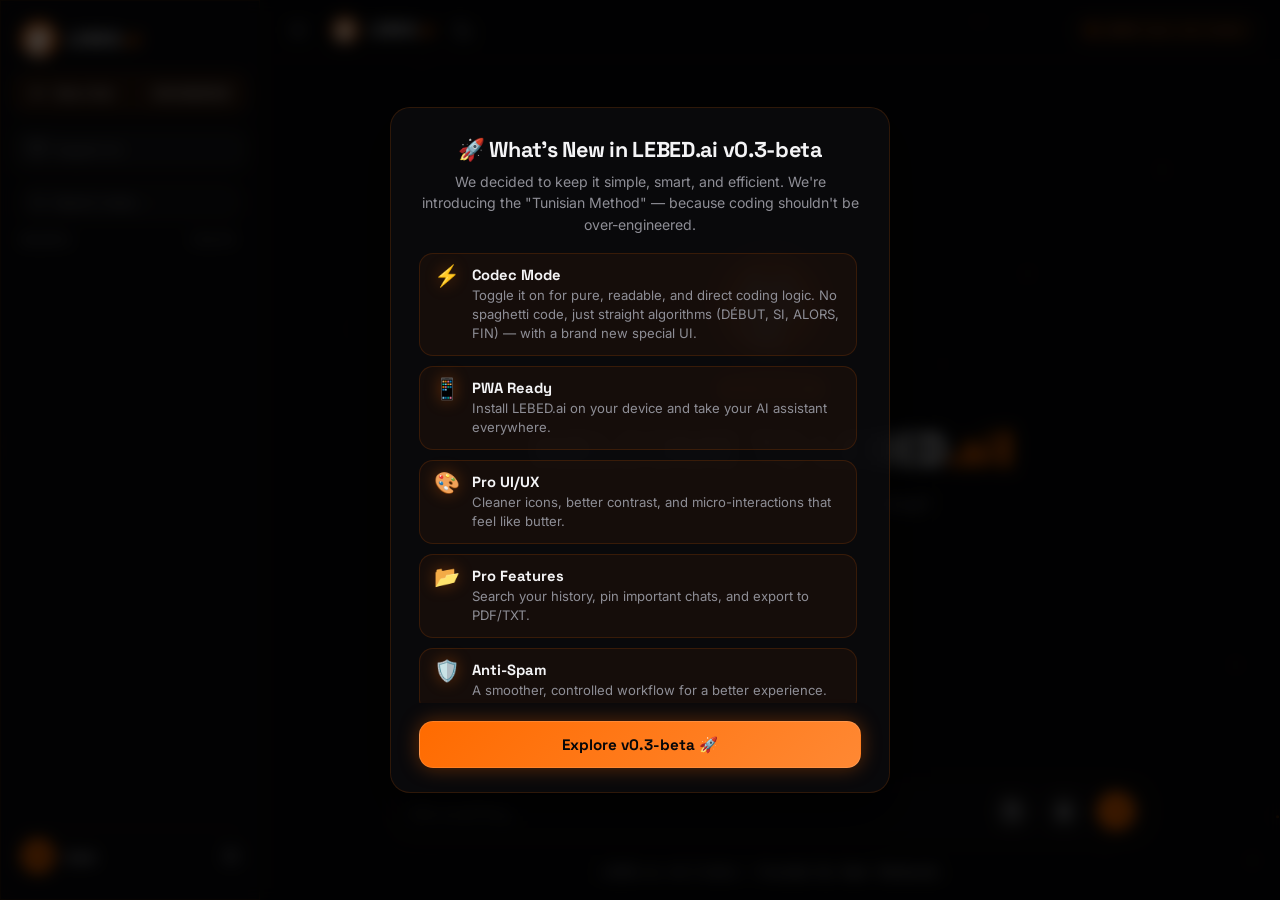
<file: index.html>
<!DOCTYPE html>
<html lang="en">
<head>
<meta charset="UTF-8">
<meta name="viewport" content="width=device-width, initial-scale=1.0, maximum-scale=1.0, user-scalable=no">
<meta http-equiv="Content-Security-Policy" content="upgrade-insecure-requests">

<!-- 1. SEO Primary Meta Tags (L-Google) -->
<title>LEBED.ai v0.3-beta — Founded By Omar Mahmoudi</title>
<meta name="title" content="LEBED.ai v0.3-beta — Founded By Omar Mahmoudi">
<meta name="description" content="LEBED.ai is a next-gen AI assistant powered by LEBED Core, founded by Omar Mahmoudi. Chat, generate code, and solve complex problems seamlessly.">
<meta name="keywords" content="LEBED, LEBED.ai, Omar Mahmoudi, AI Tunisia, AI Chatbot, LEBED Core, Artificial Intelligence">
<meta name="author" content="Omar Mahmoudi">
<meta name="robots" content="index, follow">
<link rel="canonical" href="https://lebedai.online/">

<!-- 2. Open Graph / Facebook / WhatsApp -->
<meta property="og:type" content="website">
<meta property="og:url" content="https://lebedai.online/">
<meta property="og:title" content="LEBED.ai v0.3-beta — Founded By Omar Mahmoudi">
<meta property="og:description" content="Next-gen AI interface powered by LEBED Core. Founded by Omar Mahmoudi.">
<meta property="og:image" content="https://lebedai.online/logo%20pref.png">

<!-- 3. Twitter Preview -->
<meta property="twitter:card" content="summary_large_image">
<meta property="twitter:url" content="https://lebedai.online/">
<meta property="twitter:title" content="LEBED.ai v0.3-beta — Founded By Omar Mahmoudi">
<meta property="twitter:description" content="Next-gen AI interface powered by LEBED Core. Founded by Omar Mahmoudi.">
<meta property="twitter:image" content="https://lebedai.online/logo%20pref.png">

<!-- Fonts & Stylesheets -->
<link rel="preconnect" href="https://fonts.googleapis.com">
<link href="https://fonts.googleapis.com/css2?family=Cinzel:wght@700&family=Inter:wght@400;500;600&family=JetBrains+Mono:wght@400;500;700&family=Orbitron:wght@700&family=Press+Start+2P&family=Space+Grotesk:wght@500;600;700&display=swap" rel="stylesheet">
<link rel="stylesheet" href="styles.css">
<link rel="icon" type="image/png" href="logo%20pref.png">

<!-- ===== PWA ===== -->
<link rel="manifest" href="manifest.json">
<meta name="theme-color" content="#FF6B00">
<link rel="apple-touch-icon" href="logo%20pref.png">
<meta name="apple-mobile-web-app-capable" content="yes">
<meta name="apple-mobile-web-app-status-bar-style" content="black-translucent">
<meta name="apple-mobile-web-app-title" content="LEBED.ai">
</head>
<body>

<canvas id="canvas-bg"></canvas>

<div class="drop-zone-overlay" id="dropZoneOverlay">
  <div class="drop-zone-message">
    <svg width="40" height="40" fill="none" stroke="currentColor" stroke-width="2" viewBox="0 0 24 24"><path d="M21 15v4a2 2 0 01-2 2H5a2 2 0 01-2-2v-4"/><polyline points="17 8 12 3 7 8"/><line x1="12" y1="3" x2="12" y2="15"/></svg>
    <span>Drop files to attach</span>
  </div>
</div>

<div class="app-layout">
  
  <aside class="sidebar">
    <div class="sidebar-header">
      <div class="brand">
        <div class="logo-core">
          <img src="logo%20pref.png" alt="LEBED.ai" class="pixel-logo dynamic-logo" data-logo-default="logo%20pref.png" data-logo-codec="logo-blue.png">
        </div>
        <div class="brand-title">LEBED<span>.ai</span></div>
      </div>
    </div>

    <button class="new-chat-btn" id="newChatBtn">
      <div style="display: flex; align-items: center; gap: 8px;">
        <svg width="18" height="18" fill="none" stroke="currentColor" stroke-width="2.5" viewBox="0 0 24 24"><path d="M12 5v14M5 12h14"></path></svg>
        <span>New chat</span>
        <span class="cooldown-timer" id="newChatTimer"></span>
      </div>
      <span class="shortcut-tag">Ctrl+Shift+O</span>
    </button>

    <button class="support-btn" id="supportBtn">
      <div style="display: flex; align-items: center; gap: 8px;">
        <svg width="18" height="18" fill="none" stroke="currentColor" stroke-width="2.5" viewBox="0 0 24 24"><path d="M20.84 4.61a5.5 5.5 0 00-7.78 0L12 5.67l-1.06-1.06a5.5 5.5 0 00-7.78 7.78l1.06 1.06L12 21.23l7.78-7.78 1.06-1.06a5.5 5.5 0 000-7.78z"></path></svg>
        <span>Support Us</span>
      </div>
    </button>

    <div class="chat-search-wrapper">
      <svg width="15" height="15" fill="none" stroke="currentColor" stroke-width="2" viewBox="0 0 24 24" class="chat-search-icon"><circle cx="11" cy="11" r="8"/><line x1="21" y1="21" x2="16.65" y2="16.65"/></svg>
      <input type="text" id="chatSearchInput" class="chat-search-input" placeholder="Search chats..." autocomplete="off">
    </div>

    <div class="recents-header">
      <span class="recents-title">Recents</span>
      <button class="clear-all-btn" id="clearAllBtn" title="Clear all history">Clear All</button>
    </div>

    <div class="history-list" id="historyList"></div>

    <div class="user-profile" id="userProfileCard">
      <div class="user-info">
        <div class="user-avatar" id="sidebarAvatar">U</div>
        <div class="user-name" id="sidebarUserName">User Profile</div>
      </div>
      <svg width="16" height="16" fill="none" stroke="currentColor" stroke-width="2" viewBox="0 0 24 24" style="color:var(--muted); flex-shrink:0;" id="settingsGearBtn" title="API Configuration"><path d="M12 15a3 3 0 100-6 3 3 0 000 6z"/><path d="M19.4 15a1.65 1.65 0 00.33 1.82l.06.06a2 2 0 010 2.83 2 2 0 01-2.83 0l-.06-.06a1.65 1.65 0 00-1.82-.33 1.65 1.65 0 00-1 1.51V21a2 2 0 01-2 2 2 2 0 01-2-2v-.09A1.65 1.65 0 009 19.4a1.65 1.65 0 00-1.82.33l-.06.06a2 2 0 01-2.83 0 2 2 0 010-2.83l.06-.06a1.65 1.65 0 00.33-1.82 1.65 1.65 0 00-1.51-1H3a2 2 0 01-2-2 2 2 0 012-2h.09A1.65 1.65 0 004.6 9a1.65 1.65 0 00-.33-1.82l-.06-.06a2 2 0 010-2.83 2 2 0 012.83 0l.06.06a1.65 1.65 0 001.82.33H9a1.65 1.65 0 001-1.51V3a2 2 0 012-2 2 2 0 012 2v.09a1.65 1.65 0 001 1.51 1.65 1.65 0 001.82-.33l.06-.06a2 2 0 012.83 0 2 2 0 010 2.83l-.06.06a1.65 1.65 0 00-.33 1.82V9a1.65 1.65 0 001.51 1H21a2 2 0 012 2 2 2 0 01-2 2h-.09a1.65 1.65 0 00-1.51 1z"/></svg>
    </div>
  </aside>

  <main class="main-workspace">
    <header>
      <div class="header-actions">
        <button id="toggleSidebar" style="background:none; border:none; color:var(--muted); cursor:pointer; padding: 4px; display: flex; align-items: center; justify-content: center;">
          <svg width="20" height="20" fill="none" stroke="currentColor" stroke-width="2" viewBox="0 0 24 24"><path d="M4 6h16M4 12h16M4 18h16"></path></svg>
        </button>
        <!-- Navbar Logo (small) -->
        <div class="navbar-brand">
          <img src="logo%20pref.png" alt="LEBED.ai" class="navbar-logo dynamic-logo" data-logo-default="logo%20pref.png" data-logo-codec="logo-blue.png">
          <span class="navbar-title">LEBED<span>.ai</span></span>
        </div>
        <button id="themeToggle" title="Toggle dark / light mode" style="background:none; border:none; color:var(--muted); cursor:pointer; padding: 4px; display: flex; align-items: center; justify-content: center;">
          <svg id="themeIconMoon" width="20" height="20" fill="none" stroke="currentColor" stroke-width="2" viewBox="0 0 24 24"><path d="M21 12.79A9 9 0 1111.21 3 7 7 0 0021 12.79z"></path></svg>
          <svg id="themeIconSun" width="20" height="20" fill="none" stroke="currentColor" stroke-width="2" viewBox="0 0 24 24" style="display:none;"><circle cx="12" cy="12" r="5"></circle><path d="M12 1v2M12 21v2M4.22 4.22l1.42 1.42M18.36 18.36l1.42 1.42M1 12h2M21 12h2M4.22 19.78l1.42-1.42M18.36 5.64l1.42-1.42"></path></svg>
        </button>
      </div>

      <div class="status-badge" id="statusBadge">
        <span class="status-dot"></span>
        <span id="statusBadgeText">LEBED Core v0.3-beta</span>
      </div>
    </header>

    <div class="chat-viewport" id="chatViewport">
      <div class="chat-container">
        <div class="hero-greeting" id="heroGreeting">
          <!-- Hero Logo -->
          <div class="hero-logo-container">
            <img src="logo%20pref.png" alt="LEBED.ai" class="hero-logo dynamic-logo" data-logo-default="logo%20pref.png" data-logo-codec="logo-blue.png">
            <div class="hero-badge">AI Powered</div>
          </div>
          <div class="typewriter-title">
            <div id="typewriterContainer"></div><span class="cursor"></span>
          </div>
          <p>How may I support your next AI workflow?</p>
        </div>
        <div class="message-list" id="messageList"></div>
      </div>
    </div>

    <div class="input-wrapper">
      <div class="chat-mode-row">
        <button id="codecToggleBtn" class="codec-toggle-btn" title="Codec Mode — Senior Coding Assistant persona for this chat">
          <svg width="15" height="15" fill="none" stroke="currentColor" stroke-width="2.2" viewBox="0 0 24 24"><polyline points="16 18 22 12 16 6"></polyline><polyline points="8 6 2 12 8 18"></polyline></svg>
          <span>Codec</span>
        </button>
      </div>
      <div class="prompt-box">
        <input type="text" id="userInput" class="prompt-input" placeholder="Ask anything..." autocomplete="off" dir="auto">
        
        <button class="action-btn file-btn" id="fileBtn" title="Upload files">
          <svg width="18" height="18" fill="none" stroke="currentColor" stroke-width="2.5" viewBox="0 0 24 24">
            <path d="M13 2H6a2 2 0 00-2 2v16a2 2 0 002 2h12a2 2 0 002-2V9z"/>
            <polyline points="13 2 13 9 20 9"/>
          </svg>
        </button>
        <input type="file" id="fileInput" multiple style="display:none;">
        
        <button class="action-btn mic-btn" id="micBtn" title="Speech to text">
          <svg width="18" height="18" fill="none" stroke="currentColor" stroke-width="2.5" viewBox="0 0 24 24"><path d="M12 1a3 3 0 00-3 3v8a3 3 0 006 0V4a3 3 0 00-3-3z"></path><path d="M19 10v2a7 7 0 01-14 0v-2M12 19v4M8 23h8"></path></svg>
        </button>
        <button class="action-btn" id="sendBtn">
          <svg width="18" height="18" fill="none" stroke="currentColor" stroke-width="2.5" viewBox="0 0 24 24"><path d="M5 12h14M12 5l7 7-7 7"></path></svg>
        </button>
      </div>
      <div class="file-preview-container" id="filePreviewContainer"></div>
      <div class="api-key-warning" id="apiKeyWarning" style="display:none;">
        ⚠ No API key configured — click the <strong>⚙</strong> icon next to your profile (bottom-left) to add your endpoint, key, and model.
      </div>
      <div class="input-footer">
        LEBED.ai v0.3-beta — Founded By Omar Mahmoudi
      </div>
    </div>
  </main>
</div>

<!-- ===== MODALS ===== -->
<div class="modal-overlay" id="profileModal">
  <div class="modal-card">
    <div class="modal-header">
      <div class="modal-title">User Profile</div>
      <button class="close-modal-btn" onclick="closeModal('profileModal')">&times;</button>
    </div>
    <div class="modal-body">
      <input type="file" id="avatarFileInput" accept="image/*" style="display: none;">
      <div class="avatar-upload-wrapper" id="uploadAvatarTrigger" title="Click to upload image">
        <div class="modal-avatar-preview" id="modalAvatarPreview">U</div>
        <div class="upload-overlay-ic">
          <svg width="22" height="22" fill="none" stroke="currentColor" stroke-width="2" viewBox="0 0 24 24"><path d="M23 19a2 2 0 01-2 2H3a2 2 0 01-2-2V8a2 2 0 012-2h4l2-3h6l2 3h4a2 2 0 012 2z"/><circle cx="12" cy="13" r="4"/></svg>
        </div>
      </div>
      <div class="form-group">
        <label class="form-label">Display Name</label>
        <input type="text" class="form-input" id="nameInput" placeholder="Your Name">
      </div>
    </div>
    <div class="modal-footer">
      <button class="btn btn-cancel" onclick="closeModal('profileModal')">Cancel</button>
      <button class="btn btn-save" id="saveProfileBtn">Save</button>
    </div>
  </div>
</div>

<div class="modal-overlay" id="settingsModal">
  <div class="modal-card">
    <div class="modal-header">
      <div class="modal-title">API Configuration</div>
      <button class="close-modal-btn" onclick="closeModal('settingsModal')">&times;</button>
    </div>
    <div class="modal-body">
      <div class="form-group">
        <label class="form-label">API Endpoint</label>
        <input type="text" class="form-input" id="apiEndpointInput" placeholder="https://openrouter.ai/api/v1/chat/completions">
      </div>
      <div class="form-group">
        <label class="form-label">API Key</label>
        <input type="password" class="form-input" id="apiKeyInput" placeholder="sk-or-v1-...">
      </div>
      <div class="form-group">
        <label class="form-label">Model Name</label>
        <input type="text" class="form-input" id="apiModelInput" placeholder="openai/gpt-4o-mini">
      </div>
    </div>
    <div class="modal-footer">
      <button class="btn btn-cancel" onclick="closeModal('settingsModal')">Cancel</button>
      <button class="btn btn-save" id="saveSettingsBtn">Save Configuration</button>
    </div>
  </div>
</div>

<div class="modal-overlay" id="supportModal">
  <div class="modal-card support-modal-card">
    <div class="modal-header">
      <div class="modal-title">Support LEBED.ai</div>
      <button class="close-modal-btn" onclick="closeModal('supportModal')">&times;</button>
    </div>
    <div class="modal-body">
      <div class="donate-sticker-wrapper">
        <img src="donate.png" alt="Support LEBED.ai" class="donate-sticker">
      </div>
      <p class="support-subtitle">Every contribution helps keep LEBED.ai alive and growing. Choose your preferred option below 🧡</p>

      <div class="support-tabs">
        <button class="support-tab-btn active" id="tabUsdBtn" onclick="switchSupportTab('usd')">🌍 USD (International)</button>
        <button class="support-tab-btn" id="tabTndBtn" onclick="switchSupportTab('tnd')">🇹🇳 TND (Tunisia)</button>
      </div>

      <div class="support-tab-content active" id="usdTabContent">
        <div class="kofi-card">
          <div class="kofi-icon">☕</div>
          <div class="kofi-text">
            <div class="kofi-title">Buy me a coffee</div>
            <div class="kofi-desc">Support via Ko-fi — quick, secure, international.</div>
          </div>
          <a href="https://ko-fi.com/mahmoudiiomarr" target="_blank" rel="noopener noreferrer" class="kofi-btn">
            <svg width="18" height="18" fill="currentColor" viewBox="0 0 24 24"><path d="M20.84 4.61a5.5 5.5 0 00-7.78 0L12 5.67l-1.06-1.06a5.5 5.5 0 00-7.78 7.78l1.06 1.06L12 21.23l7.78-7.78 1.06-1.06a5.5 5.5 0 000-7.78z"></path></svg>
            Support on Ko-fi
          </a>
        </div>
      </div>

      <div class="support-tab-content" id="tndTabContent">
        <div class="payment-card">
          <div class="payment-row">
            <div class="payment-info">
              <span class="payment-label">D17 (PostePay)</span>
              <span class="payment-value" id="val-d17">53356828</span>
            </div>
            <button class="copy-payment-btn" data-copy-target="val-d17">Copy</button>
          </div>
          <div class="payment-row">
            <div class="payment-info">
              <span class="payment-label">Flouci Phone</span>
              <span class="payment-value" id="val-flouci">53356828</span>
            </div>
            <button class="copy-payment-btn" data-copy-target="val-flouci">Copy</button>
          </div>
          <div class="payment-row">
            <div class="payment-info">
              <span class="payment-label">RIB Bancaire (BTE)</span>
              <span class="payment-value" id="val-rib">24 031 209 4432 511101 65</span>
            </div>
            <button class="copy-payment-btn" data-copy-target="val-rib">Copy</button>
          </div>
        </div>
      </div>
    </div>
    <div class="modal-footer">
      <button class="btn btn-cancel" onclick="closeModal('supportModal')">Close</button>
    </div>
  </div>
</div>

<div class="modal-overlay" id="changelogModal">
  <div class="modal-card changelog-modal-card">
    <div class="changelog-header">
      <div class="changelog-title">🚀 What's New in LEBED.ai v0.3-beta</div>
      <p class="changelog-subtitle">We decided to keep it simple, smart, and efficient. We're introducing the "Tunisian Method" — because coding shouldn't be over-engineered.</p>
    </div>
    <div class="modal-body changelog-body">
      <ul class="changelog-list">
        <li>
          <span class="changelog-icon">⚡</span>
          <div class="changelog-text">
            <strong>Codec Mode</strong>
            <span>Toggle it on for pure, readable, and direct coding logic. No spaghetti code, just straight algorithms (DÉBUT, SI, ALORS, FIN) — with a brand new special UI.</span>
          </div>
        </li>
        <li>
          <span class="changelog-icon">📱</span>
          <div class="changelog-text">
            <strong>PWA Ready</strong>
            <span>Install LEBED.ai on your device and take your AI assistant everywhere.</span>
          </div>
        </li>
        <li>
          <span class="changelog-icon">🎨</span>
          <div class="changelog-text">
            <strong>Pro UI/UX</strong>
            <span>Cleaner icons, better contrast, and micro-interactions that feel like butter.</span>
          </div>
        </li>
        <li>
          <span class="changelog-icon">📂</span>
          <div class="changelog-text">
            <strong>Pro Features</strong>
            <span>Search your history, pin important chats, and export to PDF/TXT.</span>
          </div>
        </li>
        <li>
          <span class="changelog-icon">🛡️</span>
          <div class="changelog-text">
            <strong>Anti-Spam</strong>
            <span>A smoother, controlled workflow for a better experience.</span>
          </div>
        </li>
      </ul>
      <p class="changelog-outro">The interface is cleaner, the logic is sharper, and the experience is faster.</p>
    </div>
    <div class="modal-footer changelog-footer">
      <button class="btn btn-save changelog-btn" id="changelogCloseBtn">Explore v0.3-beta 🚀</button>
    </div>
  </div>
</div>

<div id="cmdPalette">
  <input type="text" id="cmdInput" placeholder="Command...">
  <div id="cmdList">
    <div class="cmd-item active">Switch Font <span>Ctrl+F</span></div>
    <div class="cmd-item">Clear Chat <span>Ctrl+L</span></div>
  </div>
</div>

<script src="script.js"></script>

</body>
</html>
</file>
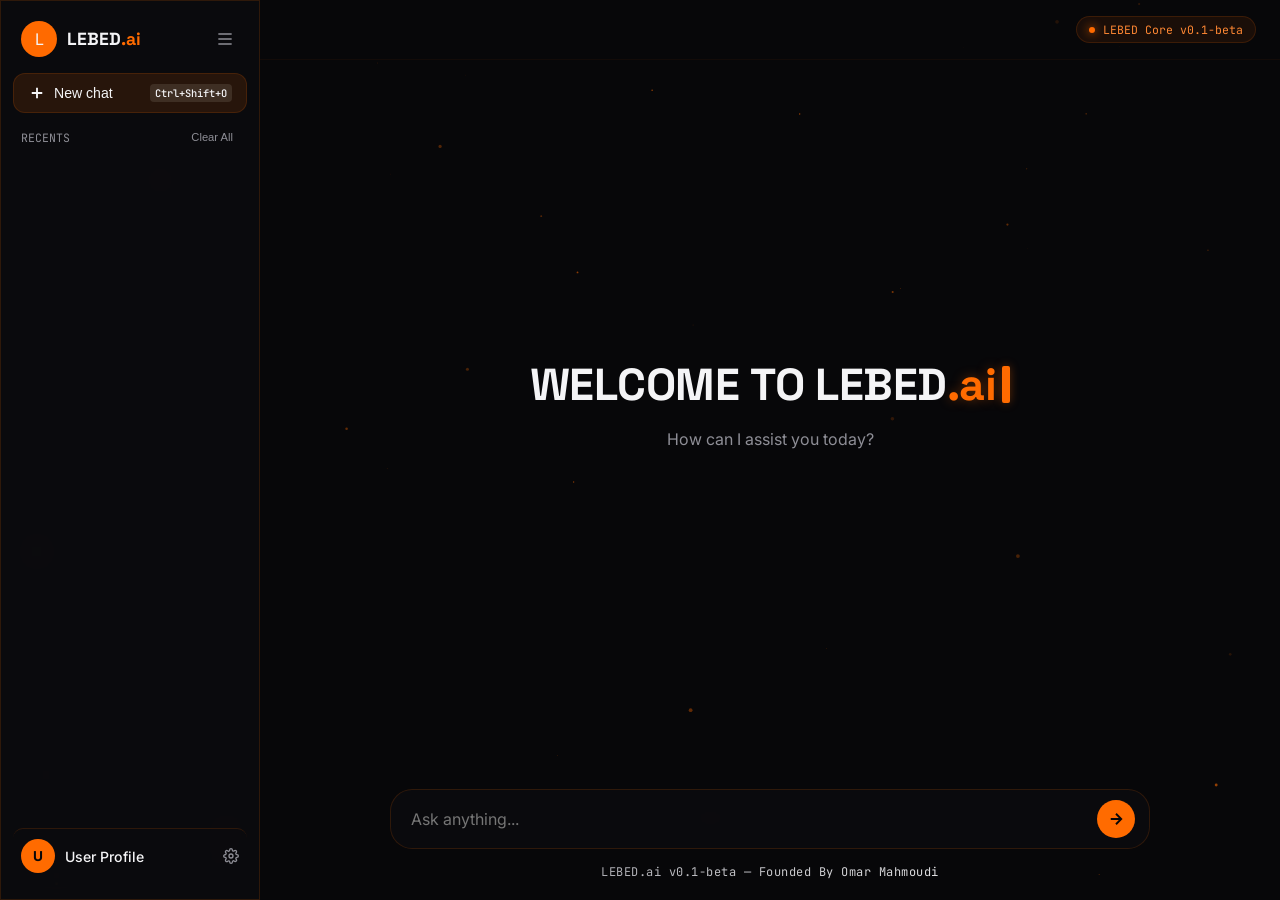
<file: ai.html>
<!DOCTYPE html>
<html lang="en">
<head>
<meta charset="UTF-8">
<meta name="viewport" content="width=device-width, initial-scale=1.0">
<title>LEBED.ai — Neural Interface v0.1-beta</title>
<link rel="preconnect" href="https://fonts.googleapis.com">
<link href="https://fonts.googleapis.com/css2?family=Cinzel:wght@700&family=Inter:wght@400;500;600&family=JetBrains+Mono:wght@400;500;700&family=Orbitron:wght@700&family=Press+Start+2P&family=Space+Grotesk:wght@500;600;700&display=swap" rel="stylesheet">
<link rel="stylesheet" href="styles.css">
</head>
<body>

<canvas id="canvas-bg"></canvas>

<div class="app-layout">
  
  <aside class="sidebar">
    <div class="sidebar-header">
      <div class="brand">
        <div class="logo-core">L</div>
        <div class="brand-title">LEBED<span>.ai</span></div>
      </div>
      <button id="toggleSidebar" style="background:none; border:none; color:var(--muted); cursor:pointer; padding: 4px; display: flex; align-items: center; justify-content: center;">
        <svg width="20" height="20" fill="none" stroke="currentColor" stroke-width="2" viewBox="0 0 24 24"><path d="M4 6h16M4 12h16M4 18h16"></path></svg>
      </button>
    </div>

    <button class="new-chat-btn" id="newChatBtn">
      <div style="display: flex; align-items: center; gap: 8px;">
        <svg width="18" height="18" fill="none" stroke="currentColor" stroke-width="2.5" viewBox="0 0 24 24"><path d="M12 5v14M5 12h14"></path></svg>
        <span>New chat</span>
      </div>
      <span class="shortcut-tag">Ctrl+Shift+O</span>
    </button>

    <div class="recents-header">
      <span class="recents-title">Recents</span>
      <button class="clear-all-btn" id="clearAllBtn" title="Clear all history">Clear All</button>
    </div>

    <div class="history-list" id="historyList"></div>

    <div class="user-profile" id="userProfileCard">
      <div class="user-info">
        <div class="user-avatar" id="sidebarAvatar">U</div>
        <div class="user-name" id="sidebarUserName">User Profile</div>
      </div>
      <svg width="16" height="16" fill="none" stroke="currentColor" stroke-width="2" viewBox="0 0 24 24" style="color:var(--muted);"><path d="M12 15a3 3 0 100-6 3 3 0 000 6z"/><path d="M19.4 15a1.65 1.65 0 00.33 1.82l.06.06a2 2 0 010 2.83 2 2 0 01-2.83 0l-.06-.06a1.65 1.65 0 00-1.82-.33 1.65 1.65 0 00-1 1.51V21a2 2 0 01-2 2 2 2 0 01-2-2v-.09A1.65 1.65 0 009 19.4a1.65 1.65 0 00-1.82.33l-.06.06a2 2 0 01-2.83 0 2 2 0 010-2.83l.06-.06a1.65 1.65 0 00.33-1.82 1.65 1.65 0 00-1.51-1H3a2 2 0 01-2-2 2 2 0 012-2h.09A1.65 1.65 0 004.6 9a1.65 1.65 0 00-.33-1.82l-.06-.06a2 2 0 010-2.83 2 2 0 012.83 0l.06.06a1.65 1.65 0 001.82.33H9a1.65 1.65 0 001-1.51V3a2 2 0 012-2 2 2 0 012 2v.09a1.65 1.65 0 001 1.51 1.65 1.65 0 001.82-.33l.06-.06a2 2 0 012.83 0 2 2 0 010 2.83l-.06.06a1.65 1.65 0 00-.33 1.82V9a1.65 1.65 0 001.51 1H21a2 2 0 012 2 2 2 0 01-2 2h-.09a1.65 1.65 0 00-1.51 1z"/></svg>
    </div>
    
  </aside>

  <main class="main-workspace">
    <header>
      <div class="header-actions"></div>

      <div class="status-badge">
        <span class="status-dot"></span>
        <span>LEBED Core v0.1-beta</span>
      </div>
    </header>

    <div class="chat-viewport" id="chatViewport">
      <div class="chat-container">
        <div class="hero-greeting" id="heroGreeting">
          <div class="typewriter-title">
            <div id="typewriterContainer"></div><span class="cursor"></span>
          </div>
          <p>How can I assist you today?</p>
        </div>
        <div class="message-list" id="messageList"></div>
      </div>
    </div>

    <div class="input-wrapper">
      <div class="prompt-box">
        <input type="text" id="userInput" class="prompt-input" placeholder="Ask anything..." autocomplete="off">
        <button class="action-btn" id="sendBtn">
          <svg width="18" height="18" fill="none" stroke="currentColor" stroke-width="2.5" viewBox="0 0 24 24"><path d="M5 12h14M12 5l7 7-7 7"></path></svg>
        </button>
      </div>
      <div class="input-footer">
        LEBED.ai v0.1-beta — Founded By Omar Mahmoudi
      </div>
    </div>
  </main>

</div>

<div class="modal-overlay" id="profileModal">
  <div class="modal-card">
    <div class="modal-header">
      <div class="modal-title">User Profile</div>
      <button class="close-modal-btn" onclick="closeModal('profileModal')">&times;</button>
    </div>
    <div class="modal-body">
      <input type="file" id="avatarFileInput" accept="image/*" style="display: none;">
      <div class="avatar-upload-wrapper" id="uploadAvatarTrigger" title="Click to upload image">
        <div class="modal-avatar-preview" id="modalAvatarPreview">U</div>
        <div class="upload-overlay-ic">
          <svg width="22" height="22" fill="none" stroke="currentColor" stroke-width="2" viewBox="0 0 24 24"><path d="M23 19a2 2 0 01-2 2H3a2 2 0 01-2-2V8a2 2 0 012-2h4l2-3h6l2 3h4a2 2 0 012 2z"/><circle cx="12" cy="13" r="4"/></svg>
        </div>
      </div>
      <div class="form-group">
        <label class="form-label">Display Name</label>
        <input type="text" class="form-input" id="nameInput" placeholder="Your Name">
      </div>
    </div>
    <div class="modal-footer">
      <button class="btn btn-cancel" onclick="closeModal('profileModal')">Cancel</button>
      <button class="btn btn-save" id="saveProfileBtn">Save</button>
    </div>
  </div>
</div>

<div class="modal-overlay" id="settingsModal">
  <div class="modal-card">
    <div class="modal-header">
      <div class="modal-title">API Configuration</div>
      <button class="close-modal-btn" onclick="closeModal('settingsModal')">&times;</button>
    </div>
    <div class="modal-body">
      <div class="form-group">
        <label class="form-label">API Endpoint</label>
        <input type="text" class="form-input" id="apiEndpointInput" placeholder="https://openrouter.ai/api/v1/chat/completions">
      </div>
      <div class="form-group">
        <label class="form-label">API Key</label>
        <input type="password" class="form-input" id="apiKeyInput" placeholder="sk-or-v1-...">
      </div>
      <div class="form-group">
        <label class="form-label">Model Name</label>
        <input type="text" class="form-input" id="apiModelInput" placeholder="openai/gpt-4o-mini">
      </div>
    </div>
    <div class="modal-footer">
      <button class="btn btn-cancel" onclick="closeModal('settingsModal')">Cancel</button>
      <button class="btn btn-save" id="saveSettingsBtn">Save Configuration</button>
    </div>
  </div>
</div>

<div id="cmdPalette">
  <input type="text" id="cmdInput" placeholder="Command...">
  <div id="cmdList">
    <div class="cmd-item active">Switch Font <span>Ctrl+F</span></div>
    <div class="cmd-item">Clear Chat <span>Ctrl+L</span></div>
  </div>
</div>

<script src="script.js"></script>

</body>
</html>
</file>
<file: styles.css>
:root {
  --bg: #070709;
  --sidebar-bg: #0C0C0F;
  --card: rgba(22, 22, 27, 0.75);
  --card-border: rgba(255, 107, 0, 0.15);
  --primary: #FF6B00;
  --primary-light: #FF8833;
  --primary-glow: rgba(255, 107, 0, 0.35);
  --accent-color: #FF6B00;
  --accent-light: #FF8833;
  --accent-glow: rgba(255, 107, 0, 0.35);
  --accent-soft: rgba(255, 107, 0, 0.08);
  --accent-bg: rgba(255, 107, 0, 0.12);
  --accent-border: rgba(255, 107, 0, 0.15);
  --accent-border-strong: rgba(255, 107, 0, 0.3);
  --accent-border-hover: rgba(255, 107, 0, 0.35);
  --focus-glow: rgba(255, 107, 0, 0.15);
  --user-bubble-bg: rgba(255, 107, 0, 0.12);
  --user-bubble-border: rgba(255, 107, 0, 0.3);
  --active-item-bg: rgba(255, 107, 0, 0.15);
  --active-item-border: rgba(255, 107, 0, 0.3);
  --hover-bg: rgba(255, 107, 0, 0.08);
  --promo-bg: rgba(255, 107, 0, 0.05);
  --text: #F4F4F6;
  --muted: #8E8E96;
  --danger: #FF4D4D;
  --success: #00C853;
  --logo-color: #FF6B00;
  --button-bg: var(--accent-color);
  --button-bg-hover: rgba(255, 107, 0, 0.12);
  --border-color: var(--accent-border);
  --mono: 'JetBrains Mono', monospace;
  --display: 'Space Grotesk', sans-serif;
  --body: 'Inter', sans-serif;
  --glass-bg: rgba(12, 12, 15, 0.75);
  --glass-blur: blur(12px);
  --border-glow: rgba(255, 107, 0, 0.2);
  --code-bg: #0b0b0f;
  --code-border: #2a2a30;
  --code-header-bg: #18181e;
}

* {
  margin: 0;
  padding: 0;
  box-sizing: border-box;
  transition: color 0.3s ease, background-color 0.3s ease, border-color 0.3s ease, box-shadow 0.3s ease;
}

/* ============================================================
   LIGHT MODE — premium off-white / glassmorphism palette
   Goal: never read as flat clinical white. Every surface is a
   soft-frosted layer floating above a warm off-white canvas,
   separated by shadow + blur rather than hard borders, with the
   logo's orange reserved for interactive/accent moments only.
   ============================================================ */
body.light-mode {
  --bg: #F5F5F7;                         /* soft off-white canvas, not #FFF */
  --sidebar-bg: rgba(255, 255, 255, 0.86);
  --card: rgba(255, 255, 255, 0.72);     /* frosted glass panel */
  --card-border: rgba(20, 20, 30, 0.06); /* near-invisible hairline, shadow does the work */
  --text: #1A1A1F;                       /* never pure #000 */
  --muted: #6B6B76;                      /* secondary text */
  --primary: #FF6F00;                    /* logo orange, accents only */
  --primary-light: #FF9433;
  --primary-glow: rgba(255, 111, 0, 0.28);
  --primary-soft: rgba(255, 111, 0, 0.08); /* subtle highlight fill */
  --accent-color: #FF6F00;
  --accent-light: #FF9433;
  --accent-glow: rgba(255, 111, 0, 0.28);
  --accent-soft: rgba(255, 111, 0, 0.08);
  --accent-bg: rgba(255, 111, 0, 0.08);
  --accent-border: rgba(255, 111, 0, 0.22);
  --accent-border-hover: rgba(255, 111, 0, 0.22);
  --focus-glow: rgba(255, 111, 0, 0.18);
  --user-bubble-bg: rgba(255, 111, 0, 0.12);
  --user-bubble-border: rgba(255, 111, 0, 0.3);
  --active-item-bg: rgba(255, 111, 0, 0.15);
  --active-item-border: rgba(255, 111, 0, 0.22);
  --hover-bg: rgba(255, 111, 0, 0.08);
  --promo-bg: rgba(255, 111, 0, 0.05);
  --glass-bg: rgba(255, 255, 255, 0.68);
  --glass-blur: blur(18px);
  --border-glow: rgba(255, 111, 0, 0.32);
  --code-bg: #F0F1F4;
  --code-border: rgba(20, 20, 30, 0.08);
  --code-header-bg: #E7E8ED;
  --shadow-sm: 0 2px 10px rgba(20, 20, 30, 0.04);
  --shadow-md: 0 8px 28px rgba(20, 20, 30, 0.07);
  --shadow-lg: 0 16px 48px rgba(20, 20, 30, 0.10);
}

/* Soft elevation instead of hard borders — this is what gives the
   "premium tech" depth. Borders stay, but nearly transparent; the
   blurred shadow is what actually separates the surface. */
body.light-mode .sidebar,
body.light-mode .card,
body.light-mode .modal-card,
body.light-mode .prompt-box {
  box-shadow: var(--shadow-md);
  border: 1px solid var(--card-border) !important;
}

body.light-mode .prompt-box:focus-within {
  box-shadow: var(--shadow-md), 0 0 0 3px var(--primary-soft);
  border-color: var(--border-glow) !important;
}

body.light-mode .msg-row.ai .bubble {
  background: rgba(255, 255, 255, 0.7);
  backdrop-filter: blur(10px);
  box-shadow: var(--shadow-sm);
}

body.light-mode .msg-row.user .bubble {
  background: var(--accent-soft);
  border-color: var(--accent-border);
}

body.light-mode .hero-greeting p {
  color: var(--muted);
}

body.light-mode .recents-title,
body.light-mode .form-label,
body.light-mode .code-lang {
  color: var(--muted);
}

/* Buttons: orange fill with a soft glow instead of a hard edge.
   New Chat keeps dark text per request; Save keeps white text. */
body.light-mode .btn-save {
  background: linear-gradient(135deg, var(--primary), var(--primary-light));
  border-color: transparent !important;
  box-shadow: var(--shadow-sm), 0 0 16px var(--primary-glow);
  color: #FFFFFF;
}

/* New Chat: neutral light surface with high-contrast, near-black text —
   the accent color is reserved for the hover state so the resting button
   never reads as low-contrast orange-on-orange. */
body.light-mode .new-chat-btn {
  background: rgba(255, 255, 255, 0.9) !important;
  border: 1px solid rgba(20, 20, 30, 0.1) !important;
  color: #14141A;
  box-shadow: var(--shadow-sm);
}

body.light-mode .new-chat-btn .shortcut-tag {
  background: rgba(20, 20, 30, 0.06);
  color: #46464E;
}

body.light-mode .new-chat-btn:hover {
  background: var(--primary) !important;
  border-color: transparent !important;
  color: #FFFFFF;
  box-shadow: var(--shadow-md), 0 0 20px var(--primary-glow);
}

body.light-mode .new-chat-btn:hover .shortcut-tag {
  background: rgba(255, 255, 255, 0.25);
  color: #FFFFFF;
}

body.light-mode .btn-save:hover {
  box-shadow: var(--shadow-md), 0 0 24px var(--primary-glow);
}

body.light-mode .support-btn:hover {
  background: var(--primary-soft);
  box-shadow: var(--shadow-sm);
}

body.light-mode .history-item.active {
  background: var(--accent-soft);
  border-color: var(--accent-border);
  box-shadow: var(--shadow-sm);
}

body.light-mode .code-block-wrapper {
  background: var(--code-bg);
  box-shadow: var(--shadow-sm);
}

body.light-mode .code-body {
  background: var(--code-bg);
}

body.light-mode .code-header {
  background: var(--code-header-bg);
  border-bottom: 1px solid var(--code-border);
}

body.light-mode .code-lang {
  background: rgba(20, 20, 30, 0.06);
  color: #3A3A42;
  border-color: var(--code-border);
}

body.light-mode .code-actions button {
  background: rgba(20, 20, 30, 0.05);
  color: #46464E;
}

body.light-mode .code-actions button:hover {
  background: var(--primary-soft);
  color: var(--primary);
}

body.light-mode .status-badge,
body.light-mode .form-input,
body.light-mode .prompt-box {
  background: var(--glass-bg);
  backdrop-filter: var(--glass-blur);
}

body.light-mode .modal-card {
  background: rgba(255, 255, 255, 0.82);
  backdrop-filter: blur(22px);
  box-shadow: var(--shadow-lg);
}

body.light-mode #cmdPalette {
  background: rgba(255, 255, 255, 0.9);
  backdrop-filter: blur(22px);
  box-shadow: var(--shadow-lg);
}

body.light-mode .dropdown-menu {
  background: rgba(255, 255, 255, 0.92);
  backdrop-filter: blur(16px);
  box-shadow: var(--shadow-md);
}

body.light-mode .file-preview-item {
  background: rgba(255, 255, 255, 0.65);
  backdrop-filter: blur(8px);
  box-shadow: var(--shadow-sm);
}

body.light-mode .file-preview-item .file-icon {
  background: var(--primary-soft);
}

body.light-mode .input-footer {
  background: linear-gradient(90deg, #9A9AA4 0%, #1A1A1F 50%, #9A9AA4 100%);
  background-size: 200% 100%;
  -webkit-background-clip: text;
  background-clip: text;
}

body.light-mode .code-body pre code .hljs-comment { color: #7A8494; }
body.light-mode .code-body pre code .hljs-keyword { color: #E06000; }
body.light-mode .code-body pre code .hljs-string { color: #2A8A5A; }

#themeToggle svg { transition: opacity 0.2s ease, transform 0.3s ease; }
body.light-mode #themeIconMoon { display: none !important; }
body.light-mode #themeIconSun { display: flex !important; }

::-webkit-scrollbar { width: 6px; }
::-webkit-scrollbar-thumb { background: var(--primary); border-radius: 10px; }
::-webkit-scrollbar-track { background: transparent; }

html, body {
  height: 100%;
  width: 100%;
  max-width: 100%;
  background: var(--bg);
  color: var(--text);
  font-family: var(--body);
  overflow: hidden;
  overflow-x: hidden;
}

#canvas-bg {
  position: fixed;
  inset: 0;
  z-index: 0;
  pointer-events: none;
  /* Hard ceiling on the visible box size. Some Android in-app WebViews
     (Instagram/Facebook, worse on Samsung) don't reliably clip a
     position:fixed element's overflow via an ancestor's overflow-x:hidden,
     so if canvas.width/height (set in JS from window/document metrics)
     is ever briefly larger than the true visible viewport, this CSS-level
     clamp stops that extra width/height from leaking through and shifting
     the rest of the UI off-screen. --vw/--vh are the JS-corrected values
     from script.js; the vw/vh fallbacks cover the instant before that JS
     first runs. */
  width: 100vw;
  width: calc(var(--vw, 1vw) * 100);
  height: 100vh;
  height: calc(var(--vh, 1vh) * 100);
  max-width: 100%;
  max-height: 100%;
  overflow: hidden;
}

.app-layout {
  display: flex;
  /* 100vh on mobile Safari/Chrome is measured against the viewport with
     the address bar hidden, so the layout ends up taller than what's
     actually visible — combined with overflow:hidden on <body>, the
     bottom of the UI (the input box) becomes unreachable. Each line
     below is only applied if the browser understands it; unsupported
     units make the whole declaration invalid and get skipped, so the
     last one a given browser understands wins. */
  height: 100vh;                          /* old-browser fallback */
  height: calc(var(--vh, 1vh) * 100);     /* JS-corrected fallback, see script.js */
  height: 100dvh;                         /* modern browsers: real visible height */
  width: 100%;
  max-width: 100vw;
  max-width: calc(var(--vw, 1vw) * 100);
  position: relative;
  z-index: 1;
  overflow-x: hidden;
}

.main-workspace {
  overflow-x: hidden;
}

header {
  overflow: hidden;
}

.sidebar, .card, .modal-card, .prompt-box {
  background: var(--glass-bg) !important;
  backdrop-filter: var(--glass-blur) !important;
  border: 1px solid var(--card-border) !important;
}

button, .history-item {
  transition: all 0.25s cubic-bezier(0.16, 1, 0.3, 1) !important;
}

button:active { transform: scale(0.95); }

@keyframes fadeInSlideUp {
  from { opacity: 0; transform: translateY(20px); }
  to { opacity: 1; transform: translateY(0); }
}

.msg-row {
  animation: fadeInSlideUp 0.4s ease-out forwards;
}

@keyframes spin {
  0%, 100% { opacity: 0.3; }
  50% { opacity: 1; }
}

.msg-row.loading .bubble.spinner {
  display: flex;
  gap: 4px;
  align-items: center;
  padding: 8px 12px;
}

.msg-row.loading .bubble.spinner span {
  width: 8px;
  height: 8px;
  border-radius: 50%;
  background: var(--primary);
  animation: spin 1.4s infinite;
}

.msg-row.loading .bubble.spinner span:nth-child(1) { animation-delay: 0s; }
.msg-row.loading .bubble.spinner span:nth-child(2) { animation-delay: 0.2s; }
.msg-row.loading .bubble.spinner span:nth-child(3) { animation-delay: 0.4s; }

.prompt-box:focus-within {
  box-shadow: 0 0 15px var(--border-glow);
  border-color: var(--primary) !important;
}

/* ===== SIDEBAR ===== */
aside.sidebar {
  width: 260px;
  background: var(--sidebar-bg);
  border-right: 1px solid var(--card-border);
  display: flex;
  flex-direction: column;
  padding: 16px 12px;
  flex-shrink: 0;
  z-index: 10;
  transition: width 0.3s ease, padding 0.3s ease;
}

aside.sidebar.collapsed {
  width: 70px;
  padding: 16px 8px;
}

aside.sidebar.collapsed .brand-title,
aside.sidebar.collapsed .recents-title,
aside.sidebar.collapsed .new-chat-btn span,
aside.sidebar.collapsed .support-btn span,
aside.sidebar.collapsed .history-title,
aside.sidebar.collapsed .user-name,
aside.sidebar.collapsed .shortcut-tag,
aside.sidebar.collapsed .cooldown-timer {
  display: none;
}

aside.sidebar.collapsed .logo-core {
  width: 36px;
  height: 36px;
}

aside.sidebar.collapsed .new-chat-btn,
aside.sidebar.collapsed .support-btn {
  padding: 10px;
  justify-content: center;
}

aside.sidebar.collapsed .history-item {
  justify-content: center;
}

aside.sidebar.collapsed .item-menu-btn {
  opacity: 0;
}

aside.sidebar.collapsed .clear-all-btn {
  display: none;
}

aside.sidebar.collapsed .user-info {
  justify-content: center;
}

.sidebar-header {
  display: flex;
  align-items: center;
  justify-content: space-between;
  padding: 4px 8px 16px 8px;
}

.brand { 
  display: flex; 
  align-items: center; 
  gap: 10px; 
}

.logo-core {
  width: 36px;
  height: 36px;
  background-color: #FF6A00;
  border-radius: 50%;
  display: flex;
  align-items: center;
  justify-content: center;
  overflow: hidden;
  padding: 0;
  flex-shrink: 0;
}

.logo-core .pixel-logo {
  width: 100%;
  height: 100%;
  object-fit: cover;
  border-radius: 50%;
  display: block;
}

.brand-title { 
  font-family: var(--display); 
  font-weight: 700; 
  font-size: 1.1rem; 
}
.brand-title span { color: var(--primary); }

/* ===== NAVBAR LOGO ===== */
.navbar-brand {
  display: flex;
  align-items: center;
  gap: 10px;
  margin-left: 4px;
}

.navbar-logo {
  width: 28px;
  height: 28px;
  border-radius: 50%;
  object-fit: cover;
  border: 1px solid var(--card-border);
  flex-shrink: 0;
}

.navbar-title {
  font-family: var(--display);
  font-weight: 700;
  font-size: 1rem;
  color: var(--text);
  letter-spacing: -0.3px;
}

.navbar-title span {
  color: var(--primary);
}

/* ===== HERO LOGO ===== */
.hero-logo-container {
  display: flex;
  flex-direction: column;
  align-items: center;
  justify-content: center;
  margin-bottom: 20px;
  position: relative;
}

.hero-logo {
  width: 120px;
  height: 120px;
  border-radius: 50%;
  object-fit: cover;
  border: 3px solid var(--primary);
  box-shadow: 0 0 30px var(--primary-glow);
  animation: logoFloat 3s ease-in-out infinite;
  background: var(--card);
  padding: 8px;
}

@keyframes logoFloat {
  0%, 100% { transform: translateY(0px); }
  50% { transform: translateY(-8px); }
}

.hero-badge {
  margin-top: 12px;
  background: linear-gradient(135deg, var(--primary), var(--primary-light));
  color: #070709;
  font-family: var(--mono);
  font-size: 0.7rem;
  font-weight: 700;
  padding: 4px 16px;
  border-radius: 40px;
  letter-spacing: 0.5px;
  text-transform: uppercase;
  border: 1px solid rgba(255, 255, 255, 0.1);
  box-shadow: 0 0 20px var(--primary-glow);
  animation: badgePulse 2s ease-in-out infinite;
}

@keyframes badgePulse {
  0%, 100% { box-shadow: 0 0 20px var(--primary-glow); }
  50% { box-shadow: 0 0 40px var(--primary-glow); }
}

body.light-mode .hero-logo {
  background: #ffffff;
  border-color: var(--primary);
}

body.light-mode .hero-badge {
  color: #ffffff;
}

/* ===== REST OF STYLES ===== */
.version-badge {
  font-family: var(--mono);
  font-size: 0.65rem;
  background: var(--promo-bg);
  border: 1px solid var(--card-border);
  color: var(--accent-light);
  padding: 2px 6px;
  border-radius: 6px;
}

.new-chat-btn {
  background: var(--accent-bg);
  border: 1px solid var(--card-border);
  color: var(--text);
  padding: 10px 14px;
  border-radius: 12px;
  font-size: 0.88rem;
  font-weight: 500;
  display: flex;
  align-items: center;
  justify-content: space-between;
  cursor: pointer;
  transition: all 0.25s cubic-bezier(0.16, 1, 0.3, 1);
  margin-bottom: 16px;
}

.new-chat-btn:hover {
  background: var(--primary);
  color: #070709;
  box-shadow: 0 0 18px var(--primary-glow);
}

/* 5s spam-protection cooldown (applied via JS in script.js) */
.new-chat-btn:disabled,
.new-chat-btn.cooldown {
  opacity: 0.5;
  cursor: not-allowed;
  pointer-events: none;
}

.cooldown-timer {
  font-family: var(--mono);
  font-size: 0.72rem;
  color: var(--text);
  opacity: 0.8;
}

.shortcut-tag {
  font-family: var(--mono);
  font-size: 0.65rem;
  background: rgba(255,255,255,0.1);
  padding: 2px 5px;
  border-radius: 4px;
}

.support-btn {
  background: rgba(255, 255, 255, 0.05);
  border: 1px solid var(--card-border);
  color: var(--muted);
  padding: 10px 14px;
  border-radius: 12px;
  font-size: 0.85rem;
  font-weight: 500;
  display: flex;
  align-items: center;
  justify-content: flex-start;
  cursor: pointer;
  transition: all 0.25s cubic-bezier(0.16, 1, 0.3, 1);
  margin-bottom: 16px;
  width: 100%;
}

.support-btn:hover {
  color: var(--accent-light);
  border-color: var(--accent-color);
  background: rgba(0, 0, 0, 0.08);
  box-shadow: 0 0 14px var(--accent-glow);
}

.support-btn svg { flex-shrink: 0; }

/* ===== SUPPORT / DONATE MODAL ===== */
.support-modal-card {
  max-width: 440px;
}

.donate-sticker-wrapper {
  display: flex;
  justify-content: center;
  margin-bottom: -4px;
}

.donate-sticker {
  width: 96px;
  height: 96px;
  object-fit: contain;
  filter: drop-shadow(0 4px 16px var(--primary-glow));
  animation: logoFloat 3s ease-in-out infinite;
}

.support-subtitle {
  color: var(--muted);
  font-size: 0.85rem;
  line-height: 1.5;
  text-align: center;
}

.support-tabs {
  display: flex;
  gap: 8px;
  background: rgba(255,255,255,0.04);
  border: 1px solid var(--card-border);
  border-radius: 12px;
  padding: 4px;
}

.support-tab-btn {
  flex: 1;
  background: transparent;
  border: none;
  color: var(--muted);
  font-family: var(--body);
  font-size: 0.82rem;
  font-weight: 600;
  padding: 9px 10px;
  border-radius: 9px;
  cursor: pointer;
  transition: all 0.2s ease;
  white-space: nowrap;
}

.support-tab-btn.active {
  background: var(--primary);
  color: #070709;
  box-shadow: 0 0 14px var(--primary-glow);
}

.support-tab-btn:not(.active):hover {
  color: var(--text);
  background: rgba(255,255,255,0.06);
}

.support-tab-content {
  display: none;
  animation: fadeInSlideUp 0.3s ease-out forwards;
}

.support-tab-content.active {
  display: block;
}

/* --- USD / Ko-fi --- */
.kofi-card {
  display: flex;
  flex-direction: column;
  align-items: center;
  gap: 14px;
  text-align: center;
  background: rgba(255,255,255,0.03);
  border: 1px solid var(--card-border);
  border-radius: 16px;
  padding: 24px 20px;
}

.kofi-icon {
  font-size: 2.2rem;
  filter: drop-shadow(0 0 10px var(--primary-glow));
}

.kofi-title {
  font-family: var(--display);
  font-weight: 700;
  font-size: 1.05rem;
  color: var(--text);
}

.kofi-desc {
  color: var(--muted);
  font-size: 0.82rem;
  margin-top: 4px;
}

.kofi-btn {
  display: flex;
  align-items: center;
  gap: 8px;
  background: linear-gradient(135deg, var(--primary), var(--primary-light));
  color: #070709;
  font-weight: 700;
  font-size: 0.9rem;
  padding: 11px 22px;
  border-radius: 40px;
  text-decoration: none;
  border: 1px solid rgba(255,255,255,0.12);
  box-shadow: 0 0 20px var(--primary-glow);
  transition: all 0.25s cubic-bezier(0.16, 1, 0.3, 1);
}

.kofi-btn:hover {
  transform: translateY(-2px);
  box-shadow: 0 4px 28px var(--primary-glow);
}

.kofi-btn:active {
  transform: translateY(0) scale(0.97);
}

/* --- TND / Local payment cards --- */
.payment-card {
  display: flex;
  flex-direction: column;
  gap: 10px;
}

.payment-row {
  display: flex;
  align-items: center;
  justify-content: space-between;
  gap: 12px;
  background: rgba(255,255,255,0.03);
  border: 1px solid var(--card-border);
  border-radius: 14px;
  padding: 12px 14px;
  transition: border-color 0.2s ease, box-shadow 0.2s ease;
}

.payment-row:hover {
  border-color: var(--accent-border-hover);
  box-shadow: 0 0 14px var(--accent-soft);
}

.payment-info {
  display: flex;
  flex-direction: column;
  gap: 4px;
  overflow: hidden;
}

.payment-label {
  font-family: var(--mono);
  font-size: 0.68rem;
  color: var(--muted);
  text-transform: uppercase;
  letter-spacing: 0.4px;
}

.payment-value {
  font-family: var(--mono);
  font-size: 0.92rem;
  font-weight: 600;
  color: var(--text);
  white-space: nowrap;
  overflow: hidden;
  text-overflow: ellipsis;
}

.copy-payment-btn {
  flex-shrink: 0;
  background: var(--accent-bg);
  border: 1px solid var(--card-border);
  color: var(--accent-light);
  font-family: var(--body);
  font-size: 0.78rem;
  font-weight: 600;
  padding: 8px 14px;
  border-radius: 40px;
  cursor: pointer;
  transition: all 0.2s ease;
  min-width: 68px;
}

.copy-payment-btn:hover {
  background: var(--primary);
  color: #070709;
  box-shadow: 0 0 12px var(--primary-glow);
}

.copy-payment-btn.copied {
  background: var(--success);
  color: #070709;
  border-color: var(--success);
}

body.light-mode .kofi-card,
body.light-mode .payment-row,
body.light-mode .support-tabs {
  background: rgba(255, 255, 255, 0.6);
  backdrop-filter: blur(10px);
  box-shadow: var(--shadow-sm);
}

body.light-mode .payment-row:hover {
  box-shadow: var(--shadow-md);
}

body.light-mode .kofi-btn {
  color: #ffffff;
}

body.light-mode .support-tab-btn.active {
  color: #ffffff;
}

.chat-search-wrapper {
  position: relative;
  display: flex;
  align-items: center;
  margin: 0 8px 12px 8px;
}

.chat-search-icon {
  position: absolute;
  left: 10px;
  color: var(--muted);
  pointer-events: none;
}

.chat-search-input {
  width: 100%;
  background: rgba(255, 255, 255, 0.04);
  border: 1px solid var(--card-border);
  border-radius: 10px;
  padding: 8px 10px 8px 32px;
  color: var(--text);
  font-family: var(--body);
  font-size: 0.82rem;
  outline: none;
  transition: border-color 0.2s ease, box-shadow 0.2s ease;
}

.chat-search-input:focus {
  border-color: var(--accent-color);
  box-shadow: 0 0 10px var(--focus-glow);
}

.chat-search-input::placeholder { color: var(--muted); }

aside.sidebar.collapsed .chat-search-wrapper { display: none; }

.history-empty {
  color: var(--muted);
  font-size: 0.78rem;
  text-align: center;
  padding: 16px 8px;
}

body.light-mode .chat-search-input {
  background: var(--glass-bg);
  backdrop-filter: var(--glass-blur);
}

.recents-header {
  display: flex;
  align-items: center;
  justify-content: space-between;
  padding: 0 8px 8px 8px;
}

.recents-title {
  font-family: var(--mono);
  font-size: 0.72rem;
  color: var(--muted);
  text-transform: uppercase;
}

.clear-all-btn {
  background: transparent;
  border: none;
  color: var(--muted);
  font-size: 0.7rem;
  cursor: pointer;
  padding: 2px 6px;
  border-radius: 4px;
  transition: all 0.2s;
}

.clear-all-btn:hover { color: var(--danger); background: rgba(255, 77, 77, 0.1); }

.history-list {
  flex: 1;
  overflow-y: auto;
  display: flex;
  flex-direction: column;
  gap: 4px;
}

.history-list::-webkit-scrollbar { width: 4px; }
.history-list::-webkit-scrollbar-thumb { background: rgba(255,107,0,0.15); border-radius: 2px; }

.history-item {
  position: relative;
  display: flex;
  align-items: center;
  justify-content: space-between;
  padding: 8px 10px;
  border-radius: 8px;
  color: #C0C0C6;
  font-size: 0.85rem;
  cursor: pointer;
  transition: all 0.2s ease;
}

..history-item.active {
  background: var(--active-item-bg);
  border: 1px solid var(--active-item-border);
  color: #FFF;
}

.history-item.pinned {
  border: 1px solid rgba(255, 107, 0, 0.18);
}

.history-item:hover:not(.active) { color: var(--text); background: var(--hover-bg); }
.history-title { white-space: nowrap; overflow: hidden; text-overflow: ellipsis; flex: 1; margin-right: 6px; }

.pin-indicator {
  display: flex;
  align-items: center;
  color: var(--primary);
  flex-shrink: 0;
  margin-right: 4px;
}

.item-menu-btn {
  opacity: 0; background: transparent; border: none; color: var(--muted);
  cursor: pointer; padding: 2px 4px; border-radius: 4px; display: flex;
  align-items: center; justify-content: center;
}

.history-item:hover .item-menu-btn { opacity: 1; }

.dropdown-menu {
  display: none; position: absolute; right: 8px; top: 32px;
  background: #16161B; border: 1px solid var(--card-border);
  border-radius: 10px; padding: 6px; box-shadow: 0 10px 25px rgba(0,0,0,0.5);
  z-index: 100; min-width: 120px;
}

.dropdown-menu.active { display: flex; flex-direction: column; gap: 2px; }

.dropdown-opt {
  background: transparent; border: none; color: var(--text); padding: 6px 10px;
  font-size: 0.78rem; border-radius: 6px; display: flex; align-items: center; gap: 8px;
  cursor: pointer; width: 100%; white-space: nowrap;
}

.dropdown-opt svg { flex-shrink: 0; }

.dropdown-opt:hover { background: rgba(255,255,255,0.06); }

/* Soft alert-red by default (not just on hover) so Delete visually reads
   as a distinct, cautionary action at a glance — full red on hover. */
.dropdown-opt.delete {
  color: rgba(255, 77, 77, 0.75);
}
.dropdown-opt.delete:hover {
  background: rgba(255, 77, 77, 0.12);
  color: var(--danger);
}

body.light-mode .dropdown-menu { color: var(--text); }
body.light-mode .dropdown-opt:hover { background: rgba(20, 20, 30, 0.05); }

.user-profile {
  display: flex;
  align-items: center;
  justify-content: space-between;
  padding: 10px 8px;
  border-top: 1px solid var(--card-border);
  margin-top: auto;
  border-radius: 10px;
  cursor: pointer;
  transition: background 0.2s;
}

.user-profile:hover { background: var(--hover-bg); }
.user-info { display: flex; align-items: center; gap: 10px; overflow: hidden; }

.user-avatar {
  width: 34px; height: 34px; border-radius: 50%;
  background: var(--primary); color: #070709; font-weight: 700;
  font-size: 0.85rem; display: flex; align-items: center; justify-content: center;
  background-size: cover; background-position: center; flex-shrink: 0;
  border: 1px solid var(--card-border);
}

.user-name { font-size: 0.88rem; font-weight: 500; white-space: nowrap; overflow: hidden; text-overflow: ellipsis; }

.main-workspace {
  flex: 1; display: flex; flex-direction: column; position: relative;
  height: 100vh;
  height: calc(var(--vh, 1vh) * 100);
  height: 100dvh;
}

header {
  height: 60px; display: flex; align-items: center; justify-content: space-between;
  padding: 0 24px; border-bottom: 1px solid var(--promo-bg);
  transition: border-color 0.25s ease;
}

.header-actions { 
  display: flex; 
  align-items: center; 
  gap: 12px; 
}

.status-badge {
  font-family: var(--mono); font-size: 0.72rem; color: var(--accent-light);
  background: var(--accent-soft); border: 1px solid var(--card-border);
  padding: 5px 12px; border-radius: 20px; display: flex; align-items: center; gap: 8px;
  transition: background 0.25s ease, border-color 0.25s ease, color 0.25s ease;
}

/* ===== CODEC MODE ===== */

/* ===== CODEC MODE POWER-UP ANIMATION ===== */
/* Full-screen overlay triggered once, right when Codec Mode turns ON,
   synced with the existing codecst.mp3 sound cue. Pure CSS animation,
   the JS just appends/removes this node — no layout impact otherwise. */
.codec-powerup-overlay {
  position: fixed;
  inset: 0;
  z-index: 20000;
  display: flex;
  align-items: center;
  justify-content: center;
  pointer-events: none;
  overflow: hidden;
}

.codec-powerup-flash {
  position: absolute;
  inset: 0;
  background: radial-gradient(circle at center, rgba(0, 200, 255, 0.35) 0%, rgba(0, 200, 255, 0.08) 40%, rgba(0, 200, 255, 0) 70%);
  animation: codecFlashPulse 0.7s cubic-bezier(0.16, 1, 0.3, 1) forwards;
}

.codec-powerup-ring {
  position: absolute;
  width: 60px;
  height: 60px;
  border-radius: 50%;
  border: 3px solid #00C8FF;
  box-shadow: 0 0 30px rgba(0, 200, 255, 0.6), inset 0 0 20px rgba(0, 200, 255, 0.4);
  animation: codecRingExpand 0.8s cubic-bezier(0.16, 1, 0.3, 1) forwards;
}

.codec-powerup-ring-2 {
  animation-delay: 0.12s;
  border-color: #5AD7FF;
}

@keyframes codecRingExpand {
  0% {
    width: 20px;
    height: 20px;
    opacity: 1;
    border-width: 4px;
  }
  70% {
    opacity: 0.6;
  }
  100% {
    width: min(1400px, 220vw);
    height: min(1400px, 220vw);
    opacity: 0;
    border-width: 1px;
  }
}

@keyframes codecFlashPulse {
  0% { opacity: 0; }
  15% { opacity: 1; }
  100% { opacity: 0; }
}

@media (prefers-reduced-motion: reduce) {
  .codec-powerup-overlay { display: none; }
}

.chat-mode-row {
  display: flex;
  justify-content: flex-start;
  margin-bottom: 8px;
  padding: 0 4px;
}

.codec-toggle-btn {
  display: flex;
  align-items: center;
  gap: 6px;
  background: rgba(255, 255, 255, 0.05);
  border: 1px solid var(--card-border);
  color: var(--muted);
  font-family: var(--mono);
  font-size: 0.78rem;
  font-weight: 600;
  padding: 6px 12px;
  border-radius: 20px;
  cursor: pointer;
}

.codec-toggle-btn:hover {
  color: var(--text);
  border-color: rgba(0, 200, 255, 0.35);
}

.codec-toggle-btn.active {
  background: rgba(0, 200, 255, 0.12);
  border-color: rgba(0, 200, 255, 0.4);
  color: #00C8FF;
  box-shadow: 0 0 12px rgba(0, 200, 255, 0.2);
}

/* Header + status badge shift to a distinct blue accent while Codec Mode
   is on, so it's obvious at a glance which persona is currently active. */
header.codec-active {
  border-bottom-color: rgba(0, 200, 255, 0.18);
}

.status-badge.codec-active {
  background: rgba(0, 200, 255, 0.1);
  border-color: rgba(0, 200, 255, 0.3);
  color: #00C8FF;
}

.status-badge.codec-active .status-dot {
  background: #00C8FF;
  box-shadow: 0 0 10px #00C8FF;
}

body.light-mode .codec-toggle-btn {
  background: rgba(255, 255, 255, 0.7);
  color: var(--muted);
}

body.light-mode .codec-toggle-btn.active {
  background: rgba(0, 160, 220, 0.1);
  color: #0090C8;
  border-color: rgba(0, 160, 220, 0.35);
}

body.light-mode .status-badge.codec-active {
  background: rgba(0, 160, 220, 0.08);
  color: #0090C8;
  border-color: rgba(0, 160, 220, 0.3);
}

body.light-mode .status-badge.codec-active .status-dot {
  background: #0090C8;
  box-shadow: 0 0 8px #0090C8;
}

/* Codec theme overrides for blue theme mode */
.codec-theme {
  --bg: #041C2F;
  --sidebar-bg: #071927;
  --card: rgba(8, 24, 43, 0.82);
  --card-border: rgba(0, 171, 255, 0.18);
  --primary: #00C8FF;
  --primary-light: #5AD7FF;
  --primary-glow: rgba(0, 200, 255, 0.35);
  --primary-soft: rgba(0, 200, 255, 0.10);
  --accent-color: #00C8FF;
  --accent-light: #5AD7FF;
  --accent-glow: rgba(0, 200, 255, 0.35);
  --accent-soft: rgba(0, 200, 255, 0.10);
  --accent-bg: rgba(0, 200, 255, 0.12);
  --accent-border: rgba(0, 200, 255, 0.15);
  --accent-border-strong: rgba(0, 200, 255, 0.3);
  --accent-border-hover: rgba(0, 200, 255, 0.35);
  --focus-glow: rgba(0, 200, 255, 0.25);
  --user-bubble-bg: rgba(0, 200, 255, 0.12);
  --user-bubble-border: rgba(0, 200, 255, 0.3);
  --active-item-bg: rgba(0, 200, 255, 0.15);
  --active-item-border: rgba(0, 200, 255, 0.3);
  --hover-bg: rgba(0, 200, 255, 0.08);
  --promo-bg: rgba(0, 200, 255, 0.05);
  --text: #F4FBFF;
  --muted: #A4D8FF;
  --border-glow: rgba(0, 200, 255, 0.25);
  --code-bg: #0C1D2D;
  --code-border: #17415D;
  --code-header-bg: #102B3F;
}

.codec-theme body.light-mode {
  --bg: #E9F7FF;
  --sidebar-bg: rgba(255, 255, 255, 0.92);
  --card: rgba(255, 255, 255, 0.86);
  --card-border: rgba(0, 152, 219, 0.16);
  --primary: #009CE6;
  --primary-light: #4AC3FF;
  --primary-glow: rgba(0, 156, 230, 0.24);
  --primary-soft: rgba(0, 156, 230, 0.09);
  --accent-color: #009CE6;
  --accent-light: #4AC3FF;
  --accent-glow: rgba(0, 156, 230, 0.24);
  --accent-soft: rgba(0, 156, 230, 0.09);
  --accent-bg: rgba(0, 156, 230, 0.08);
  --accent-border: rgba(0, 156, 230, 0.14);
  --accent-border-strong: rgba(0, 156, 230, 0.28);
  --accent-border-hover: rgba(0, 156, 230, 0.35);
  --focus-glow: rgba(0, 156, 230, 0.18);
  --user-bubble-bg: rgba(0, 156, 230, 0.1);
  --user-bubble-border: rgba(0, 156, 230, 0.3);
  --active-item-bg: rgba(0, 156, 230, 0.14);
  --active-item-border: rgba(0, 156, 230, 0.28);
  --hover-bg: rgba(0, 156, 230, 0.06);
  --promo-bg: rgba(0, 156, 230, 0.04);
  --text: #111F2B;
  --muted: #5A7C98;
  --border-glow: rgba(0, 156, 230, 0.22);
  --code-bg: #F1F8FF;
  --code-border: rgba(0, 92, 132, 0.12);
  --code-header-bg: #E2F3FF;
}


@media (max-width: 768px) {
  .chat-mode-row { margin-bottom: 6px; }
}

.status-dot {
  width: 6px; height: 6px; background: var(--accent-color); border-radius: 50%;
  box-shadow: 0 0 10px var(--accent-color); animation: blink 1.8s infinite;
}

@keyframes blink { 0%, 100% { opacity: 1; } 50% { opacity: 0.3; } }

.chat-viewport {
  flex: 1; overflow-y: auto; padding: 20px; display: flex;
  flex-direction: column; align-items: center;
}

.chat-container { width: 100%; max-width: 800px; display: flex; flex-direction: column; gap: 24px; margin: auto 0; }

.hero-greeting {
  text-align: center;
  display: flex;
  flex-direction: column;
  align-items: center;
  width: 100%;
  max-width: 100%;
}

.typewriter-title {
  font-size: clamp(1.6rem, 4vw, 2.8rem);
  font-weight: 700;
  margin-bottom: 12px;
  letter-spacing: -0.5px;
  display: inline-flex;
  flex-wrap: wrap;
  align-items: center;
  justify-content: center;
  color: var(--text);
  min-height: 1.2em;
  max-width: 100%;
  overflow-wrap: break-word;
  padding: 0 8px;
}

.hero-greeting p { 
  color: var(--muted); 
  font-size: 1rem; 
  font-family: var(--body); 
  margin-top: 4px;
}

.char {
  display: inline-block;
  opacity: 0;
  transform: translateY(4px) scale(0.95);
  transition: opacity 0.28s cubic-bezier(0.16, 1, 0.3, 1), 
              transform 0.28s cubic-bezier(0.16, 1, 0.3, 1),
              font-family 0.4s ease,
              color 0.3s ease;
  will-change: opacity, transform;
}

.char.visible {
  opacity: 1;
  transform: translateY(0) scale(1);
}

.char.deleting {
  opacity: 0;
  transform: translateY(-4px) scale(0.9);
}

.char.highlight {
  color: var(--primary);
  text-shadow: 0 0 12px var(--primary-glow);
}

.cursor {
  display: inline-block;
  width: 8px;
  height: 0.82em;
  background: var(--primary);
  margin-left: 6px;
  border-radius: 2px;
  vertical-align: middle;
  box-shadow: 0 0 10px var(--primary-glow);
  animation: smoothCursorGlow 1.2s infinite ease-in-out;
}

@keyframes smoothCursorGlow {
  0%, 100% { opacity: 1; filter: drop-shadow(0 0 8px var(--primary)); }
  50% { opacity: 0.25; filter: drop-shadow(0 0 2px var(--primary)); }
}

.message-list { display: flex; flex-direction: column; gap: 22px; width: 100%; padding-bottom: 20px; }

.msg-row { display: flex; gap: 12px; max-width: 88%; position: relative; min-width: 0; }
.msg-row.user { align-self: flex-end; flex-direction: row-reverse; }
.msg-row.ai { align-self: flex-start; }

/* Flex/grid children default to min-width:auto, which lets long unbroken
   content (like code) force the container wider than the viewport instead
   of shrinking. This chain is what actually stops mobile overflow. */
.msg-content,
.bubble,
.code-block-wrapper,
.code-body,
.code-body pre,
.code-body pre code {
  min-width: 0;
}

.avatar {
  width: 34px; height: 34px; border-radius: 10px;
  display: flex; align-items: center; justify-content: center;
  font-family: var(--mono); font-size: 0.75rem; font-weight: 700;
  flex-shrink: 0; background-size: cover; background-position: center;
}

.user .avatar { background-color: rgba(255,255,255,0.05); border: 1px solid rgba(255,255,255,0.1); }
.ai .avatar { background-color: var(--primary); color: #070709; }

.ai .avatar.ai-avatar {
  background-color: var(--primary);
  padding: 4px;
  overflow: hidden;
}
.ai-avatar-img {
  width: 100%;
  height: 100%;
  object-fit: contain;
  display: block;
  border-radius: 4px;
}

.msg-content { display: flex; flex-direction: column; gap: 4px; }
.user .msg-content { align-items: flex-end; }

/* ===== IN-CHAT IMAGE THUMBNAILS ===== */
/* Uploaded images now render as real thumbnails (pulled from IndexedDB)
   above the text bubble, instead of just a "[Image attached]" text note. */
.msg-image-thumbs {
  display: flex;
  flex-wrap: wrap;
  gap: 8px;
  max-width: 100%;
}

.msg-image-thumb {
  width: 140px;
  height: 140px;
  object-fit: cover;
  border-radius: 12px;
  border: 1px solid var(--card-border);
  cursor: pointer;
  transition: transform 0.2s ease, box-shadow 0.2s ease;
}

.msg-image-thumb:hover {
  transform: scale(1.03);
  box-shadow: 0 0 14px var(--accent-glow);
}

@media (max-width: 768px) {
  .msg-image-thumb {
    width: 110px;
    height: 110px;
  }
}

.bubble { 
  padding: 14px 18px; 
  border-radius: 16px; 
  font-size: 0.95rem; 
  line-height: 1.6; 
  white-space: pre-wrap; 
  word-break: break-word;
  max-width: 100%;
  overflow-wrap: break-word;
  direction: rtl;
  unicode-bidi: plaintext;
  text-align: start;
}

.user .bubble { background: var(--user-bubble-bg); border: 1px solid var(--user-bubble-border); border-top-right-radius: 4px; }
.ai .bubble { background: var(--card); border: 1px solid var(--card-border); border-top-left-radius: 4px; }

/* Image-only messages (no typed text) shouldn't show an empty bubble
   box floating above/below the thumbnail — just the image itself. */
.bubble:empty {
  display: none;
  padding: 0;
  border: none;
  background: transparent;
}

.msg-toolbar { display: flex; align-items: center; gap: 8px; opacity: 0; transition: opacity 0.2s; margin-top: 2px; }
.msg-row:hover .msg-toolbar { opacity: 1; }

.tool-btn {
  background: transparent; border: none; color: var(--muted); cursor: pointer;
  font-size: 0.75rem; padding: 4px 6px; border-radius: 4px; display: flex; align-items: center; gap: 4px;
}
.tool-btn:hover { color: var(--text); background: rgba(255,255,255,0.08); }
.tool-btn.delete:hover { color: var(--danger); background: rgba(255, 77, 77, 0.12); }

.timestamp { font-family: var(--mono); font-size: 0.65rem; color: var(--muted); }

.input-wrapper { width: 100%; max-width: 800px; margin: 0 auto; padding: 0 20px 20px 20px; }

.prompt-box {
  background: var(--card); border: 1px solid var(--card-border);
  border-radius: 22px; padding: 10px 14px 10px 20px; display: flex; align-items: center; gap: 14px;
  transition: border-color 0.25s, box-shadow 0.25s;
}

.prompt-box:focus-within {
  border-color: var(--accent-color);
  box-shadow: 0 0 15px var(--focus-glow);
}

.prompt-input {
  flex: 1; min-width: 0; background: transparent; border: none; outline: none;
  color: var(--text); font-family: var(--body); font-size: 1rem;
}

.action-btn {
  background: var(--accent-color); color: #070709; border: none;
  width: 38px; height: 38px; border-radius: 50%; display: flex;
  align-items: center; justify-content: center; cursor: pointer; transition: transform 0.2s, box-shadow 0.2s;
}

.action-btn:hover { box-shadow: 0 0 12px var(--accent-glow); }
.action-btn:active { transform: scale(0.92); }

/* Micro-interaction: brief glow + squeeze-release pulse when a message
   is sent, so the send button feels responsive rather than static. */
@keyframes sendPulse {
  0%   { box-shadow: 0 0 0 0 var(--accent-glow); transform: scale(1); }
  35%  { box-shadow: 0 0 22px var(--accent-glow); transform: scale(0.88); }
  100% { box-shadow: 0 0 0 0 rgba(0, 0, 0, 0); transform: scale(1); }
}
.action-btn.sent { animation: sendPulse 0.45s ease-out; }

.mic-btn {
  background: rgba(255,255,255,0.06);
  color: var(--text);
  border: 1px solid var(--card-border);
}
.mic-btn:hover { background: rgba(255,107,0,0.15); }
.mic-btn.listening {
  background: var(--danger);
  color: #fff;
  border-color: var(--danger);
  animation: micPulse 1.2s infinite;
}

.file-btn {
  background: rgba(255,255,255,0.06);
  color: var(--text);
  border: 1px solid var(--card-border);
}

.file-btn:hover {
  background: rgba(255,107,0,0.15);
  border-color: var(--primary);
}

.file-btn.has-files {
  background: var(--primary);
  color: #070709;
  border-color: var(--primary);
}

@keyframes micPulse {
  0%, 100% { box-shadow: 0 0 0 0 rgba(255,77,77,0.5); }
  50% { box-shadow: 0 0 0 8px rgba(255,77,77,0); }
}

.file-preview-container {
  display: flex;
  flex-wrap: wrap;
  gap: 8px;
  padding: 8px 4px 0 4px;
  max-height: 120px;
  overflow-y: auto;
}

.file-preview-item {
  display: flex;
  align-items: center;
  gap: 8px;
  background: var(--card);
  border: 1px solid var(--card-border);
  border-radius: 10px;
  padding: 6px 10px 6px 8px;
  font-size: 0.8rem;
  animation: fadeInSlideUp 0.3s ease-out forwards;
  max-width: 200px;
}

.file-preview-item .file-icon {
  width: 28px;
  height: 28px;
  border-radius: 6px;
  background: rgba(255,107,0,0.12);
  display: flex;
  align-items: center;
  justify-content: center;
  flex-shrink: 0;
  font-size: 0.7rem;
  font-family: var(--mono);
  color: var(--primary-light);
}

.file-preview-item .file-name {
  flex: 1;
  white-space: nowrap;
  overflow: hidden;
  text-overflow: ellipsis;
  color: var(--text);
}

.file-preview-item .file-size {
  font-family: var(--mono);
  font-size: 0.6rem;
  color: var(--muted);
}

.file-preview-item .remove-file {
  background: transparent;
  border: none;
  color: var(--muted);
  cursor: pointer;
  padding: 2px 4px;
  border-radius: 4px;
  display: flex;
  align-items: center;
  justify-content: center;
  font-size: 0.9rem;
  transition: all 0.2s;
}

.file-preview-item .remove-file:hover {
  color: var(--danger);
  background: rgba(255,77,77,0.1);
}

.api-key-warning {
  text-align: center;
  font-size: 0.78rem;
  color: var(--primary-light);
  background: rgba(255, 107, 0, 0.08);
  border: 1px solid var(--card-border);
  border-radius: 10px;
  padding: 6px 12px;
  margin-top: 8px;
}

.input-footer {
  text-align: center;
  font-family: var(--mono);
  font-size: 0.75rem;
  color: var(--muted);
  margin-top: 15px;
  max-width: 100%;
  overflow-wrap: break-word;
  background: linear-gradient(90deg, #8E8E96 0%, #FFFFFF 50%, #8E8E96 100%);
  background-size: 200% 100%;
  -webkit-background-clip: text;
  background-clip: text;
  -webkit-text-fill-color: transparent;
  animation: shine 3s infinite linear;
  letter-spacing: 0.5px;
}

@keyframes shine {
  0% { background-position: 200% 0; }
  100% { background-position: -200% 0; }
}

.modal-overlay {
  display: none; position: fixed; inset: 0; background: rgba(0,0,0,0.75); backdrop-filter: blur(8px); z-index: 1000; align-items: center; justify-content: center;
}
.modal-overlay.active { display: flex; }

.modal-card {
  background: #121216; border: 1px solid var(--card-border); border-radius: 20px;
  width: 100%; max-width: 460px; padding: 24px; box-shadow: 0 20px 50px rgba(0,0,0,0.8);
  display: flex; flex-direction: column; gap: 20px;
  animation: modalIn 0.25s cubic-bezier(0.16, 1, 0.3, 1);
}

@keyframes modalIn { from { transform: scale(0.92); opacity: 0; } to { transform: scale(1); opacity: 1; } }

.modal-header { display: flex; justify-content: space-between; align-items: center; }
.modal-title { font-family: var(--display); font-size: 1.2rem; font-weight: 700; }
.close-modal-btn { background: transparent; border: none; color: var(--muted); cursor: pointer; font-size: 1.2rem; }

.modal-body { display: flex; flex-direction: column; gap: 16px; }

.avatar-upload-wrapper { position: relative; width: 80px; height: 80px; border-radius: 50%; cursor: pointer; margin: 0 auto; }

.modal-avatar-preview {
  width: 100%; height: 100%; border-radius: 50%; background: var(--primary);
  color: #070709; font-family: var(--display); font-weight: 700; font-size: 1.8rem;
  display: flex; align-items: center; justify-content: center; background-size: cover;
  background-position: center; border: 2px solid var(--primary);
}

.upload-overlay-ic {
  position: absolute; inset: 0; background: rgba(0, 0, 0, 0.5); border-radius: 50%;
  display: flex; align-items: center; justify-content: center; opacity: 0; transition: opacity 0.2s; color: #FFF;
}
.avatar-upload-wrapper:hover .upload-overlay-ic { opacity: 1; }

.form-group { width: 100%; display: flex; flex-direction: column; gap: 6px; }
.form-label { font-family: var(--mono); font-size: 0.72rem; color: var(--muted); text-transform: uppercase; }

.form-input {
  background: rgba(255,255,255,0.04); border: 1px solid var(--card-border);
  border-radius: 10px; padding: 10px 14px; color: var(--text); font-family: var(--mono); font-size: 0.88rem; outline: none;
}

/* iOS Safari force-zooms the whole page on focus for any input/textarea
   rendering text smaller than 16px — it ignores user-scalable=no for this
   specific case. Below 768px we guarantee every text field is at least
   16px so focusing an input never triggers that zoom. */
@media (max-width: 768px) {
  .form-input,
  .prompt-input,
  input[type="text"],
  input[type="password"] {
    font-size: 16px !important;
  }
}
.form-input:focus { border-color: var(--primary); }

.modal-footer { display: flex; justify-content: flex-end; gap: 10px; }

.btn { padding: 9px 18px; border-radius: 10px; font-size: 0.85rem; font-weight: 600; cursor: pointer; border: none; transition: all 0.2s; }
.btn-cancel { background: transparent; color: var(--muted); }
.btn-cancel:hover { background: rgba(255,255,255,0.05); color: var(--text); }
.btn-save { background: var(--primary); color: #070709; }
.btn-save:hover { box-shadow: 0 0 15px var(--primary-glow); }

#cmdPalette {
  display: none; position: fixed; top: 20%; left: 50%; transform: translateX(-50%);
  width: 500px; background: #0C0C0F; border: 1px solid var(--card-border);
  border-radius: 16px; padding: 12px; box-shadow: 0 20px 50px rgba(0,0,0,0.8);
  z-index: 2000;
}
#cmdInput {
  width: 100%; background: transparent; border: none; outline: none;
  color: white; font-family: var(--mono); padding: 10px; font-size: 1rem;
}
.cmd-item {
  padding: 10px; color: var(--muted); cursor: pointer; border-radius: 8px;
  display: flex; justify-content: space-between; font-family: var(--mono);
}
.cmd-item.active { background: var(--primary); color: #000; }

.header-actions {
  display: flex;
  align-items: center;
  gap: 15px;
}

#toggleSidebar {
  background: none;
  border: none;
  color: var(--muted);
  cursor: pointer;
  padding: 10px;
  display: flex;
  align-items: center;
  justify-content: center;
  user-select: none;
  -webkit-user-select: none;
  -webkit-touch-callout: none;
  touch-action: manipulation;
  position: relative;
  z-index: 10000;
}

#toggleSidebar svg {
  pointer-events: none;
}

/* ===== DRAG & DROP FILE OVERLAY ===== */
.drop-zone-overlay {
  position: fixed;
  inset: 0;
  z-index: 10001;
  display: none;
  align-items: center;
  justify-content: center;
  background: rgba(7, 7, 9, 0.72);
  backdrop-filter: blur(4px);
  pointer-events: none;
}

.drop-zone-overlay.active {
  display: flex;
}

.drop-zone-message {
  display: flex;
  flex-direction: column;
  align-items: center;
  gap: 10px;
  padding: 36px 48px;
  border: 2px dashed var(--primary);
  border-radius: 20px;
  background: var(--card);
  color: var(--text);
  font-family: var(--display);
  font-weight: 600;
  font-size: 1.05rem;
}

.drop-zone-message svg {
  color: var(--primary);
}

/* ===== CODE BLOCK COMPONENT ===== */
/* .bubble sets direction:rtl + unicode-bidi:plaintext so mixed Arabic/
   French/English chat text auto-aligns correctly. That direction inherits
   into anything nested inside it — including code blocks — which is what
   was scrambling code alignment (indentation, punctuation, and line order
   getting reshuffled by the bidi algorithm). Code must always be LTR
   regardless of the language of the surrounding message, so we pin it
   explicitly and isolate it from the parent's bidi context. */
.code-block-wrapper {
  direction: ltr;
  unicode-bidi: isolate;
  text-align: left;
  margin: 12px 0;
  border-radius: 14px;
  overflow: hidden;
  background: var(--code-bg);
  border: 1px solid var(--code-border);
  transition: border-color 0.2s ease, box-shadow 0.2s ease;
  font-family: 'JetBrains Mono', 'Fira Code', monospace;
  width: 100%;
  max-width: 100%;
  box-sizing: border-box;
}

.code-block-wrapper:hover {
  border-color: #f76907;
  box-shadow: 0 0 0 1px rgba(247, 105, 7, 0.2);
}

.code-header {
  display: flex;
  justify-content: space-between;
  align-items: center;
  padding: 8px 16px;
  background: var(--code-header-bg);
  border-bottom: 1px solid var(--code-border);
  font-size: 0.75rem;
  font-weight: 500;
  letter-spacing: 0.02em;
}

.code-lang {
  color: var(--muted);
  text-transform: lowercase;
  font-family: 'JetBrains Mono', monospace;
  font-weight: 500;
  background: rgba(255,255,255,0.06);
  padding: 2px 12px;
  border-radius: 40px;
  font-size: 0.7rem;
  border: 1px solid var(--code-border);
}

.code-actions {
  display: flex;
  gap: 8px;
  align-items: center;
}

.code-actions button {
  background: transparent;
  border: none;
  color: var(--muted);
  font-size: 0.72rem;
  cursor: pointer;
  display: flex;
  align-items: center;
  gap: 4px;
  padding: 4px 10px 4px 8px;
  border-radius: 40px;
  transition: all 0.15s ease;
  font-family: 'Inter', sans-serif;
  font-weight: 500;
  background: rgba(255,255,255,0.04);
  border: 1px solid transparent;
}

.code-actions button:hover {
  background: rgba(247, 105, 7, 0.12);
  color: #f76907;
  border-color: rgba(247, 105, 7, 0.2);
}

.code-actions button:active {
  transform: scale(0.94);
}

.code-actions .copy-btn.copied {
  color: #4caf7a;
  background: rgba(76, 175, 122, 0.15);
  border-color: rgba(76, 175, 122, 0.3);
}

.code-actions .download-btn:hover {
  color: #f76907;
}

.code-body {
  padding: 16px 18px;
  overflow-x: auto;
  max-width: 100%;
  background: var(--code-bg);
  scrollbar-width: thin;
  scrollbar-color: #f76907 #1e1e26;
  -webkit-overflow-scrolling: touch;
}

.code-body::-webkit-scrollbar {
  height: 6px;
  width: 6px;
}

.code-body::-webkit-scrollbar-track {
  background: #1a1a22;
  border-radius: 20px;
}

.code-body::-webkit-scrollbar-thumb {
  background: #f76907;
  border-radius: 20px;
}

.code-body pre {
  margin: 0;
  padding: 0;
  background: transparent;
  border: none;
  font-family: 'JetBrains Mono', 'Fira Code', monospace;
  font-size: 0.85rem;
  line-height: 1.6;
  color: var(--text);
  white-space: pre-wrap;
  word-break: break-word;
  overflow-wrap: anywhere;
  max-width: 100%;
}

.code-body pre code {
  display: block;
  font-family: inherit;
  font-size: inherit;
  color: inherit;
  background: transparent;
  padding: 0;
  border: none;
  max-width: 100%;
}

/* Syntax highlighting */
.code-body pre code .hljs-keyword { color: #f76907; font-weight: 500; }
.code-body pre code .hljs-string { color: #b5d99c; }
.code-body pre code .hljs-comment { color: #6e7a8a; font-style: italic; }
.code-body pre code .hljs-function { color: #f7c76e; }
.code-body pre code .hljs-number { color: #d9b0e6; }
.code-body pre code .hljs-class { color: #7fc1f7; }
.code-body pre code .hljs-variable { color: #f0b5b5; }
.code-body pre code .hljs-operator { color: #f76907; }
.code-body pre code .hljs-tag { color: #f76907; }
.code-body pre code .hljs-attribute { color: #b5d99c; }
.code-body pre code .hljs-value { color: #b5d99c; }
.code-body pre code .hljs-title { color: #f7c76e; }

@media (max-width: 768px) {
  .sidebar {
    position: fixed !important;
    top: 0;
    left: -280px; width: 280px !important;
    height: 100vh;
    height: calc(var(--vh, 1vh) * 100);
    height: 100dvh;
    z-index: 9999; transition: left 0.3s ease-in-out; box-shadow: 2px 0 20px rgba(0, 0, 0, 0.6); padding: 16px 12px !important;
  }

  .sidebar.active {
    left: 0 !important;
  }

  .sidebar.collapsed .brand-title,
  .sidebar.collapsed .recents-title,
  .sidebar.collapsed .new-chat-btn span,
  .sidebar.collapsed .history-title,
  .sidebar.collapsed .user-name,
  .sidebar.collapsed .clear-all-btn {
    display: revert;
  }

  .sidebar.active::after {
    content: '';
    position: fixed;
    top: 0; left: 280px; right: 0; bottom: 0;
    background: rgba(0,0,0,0.5);
  }

  header { padding: 0 14px; height: 54px; }
  .status-badge { font-size: 0.62rem; padding: 4px 8px; }
  .status-badge span:not(.status-dot) { display: none; }

  .chat-viewport { padding: 12px; }
  .chat-container { gap: 16px; }
  .msg-row { max-width: 94%; }
  .bubble { padding: 12px 14px; font-size: 0.92rem; }

  .input-wrapper { padding: 0 12px 14px 12px; }
  .prompt-box { padding: 8px 10px 8px 16px; gap: 8px; }

  .typewriter-title { padding: 0 4px; }

  .modal-card { max-width: 92vw; padding: 18px; }

  .typewriter-title { font-size: clamp(1.3rem, 7vw, 2rem); }

  .sidebar.active ~ .main-workspace #toggleSidebar {
    opacity: 0;
    pointer-events: none;
  }

  .sidebar .sidebar-header {
    padding: 4px 4px 16px 4px;
  }
  .sidebar .brand {
    gap: 8px;
  }
  .sidebar .brand-title {
    font-size: 1rem;
  }

  .file-preview-container {
    max-height: 80px;
  }
  .file-preview-item {
    max-width: 150px;
    font-size: 0.7rem;
    padding: 4px 8px 4px 6px;
  }
  .file-preview-item .file-icon {
    width: 22px;
    height: 22px;
    font-size: 0.6rem;
  }

  .code-header {
    padding: 6px 12px;
    font-size: 0.7rem;
  }
  .code-body {
    padding: 12px 14px;
  }
  .code-body pre {
    font-size: 0.78rem;
  }
  .code-actions button {
    font-size: 0.65rem;
    padding: 2px 8px 2px 6px;
  }

  .hero-logo {
    width: 80px !important;
    height: 80px !important;
  }

  .hero-badge {
    font-size: 0.6rem !important;
    padding: 3px 12px !important;
  }

  .navbar-title {
    font-size: 0.85rem !important;
  }

  .navbar-logo {
    width: 22px !important;
    height: 22px !important;
  }

  .support-modal-card {
    max-width: 92vw;
  }

  .support-tab-btn {
    font-size: 0.72rem;
    padding: 8px 6px;
  }

  .payment-row {
    padding: 10px 12px;
    gap: 8px;
  }

  .payment-value {
    font-size: 0.82rem;
  }

  .copy-payment-btn {
    padding: 7px 10px;
    font-size: 0.72rem;
    min-width: 58px;
  }

  .kofi-card {
    padding: 20px 16px;
  }

  .kofi-btn {
    padding: 10px 18px;
    font-size: 0.85rem;
  }
}

@media (max-width: 380px) {
  .action-btn { width: 34px; height: 34px; }
  .prompt-box { gap: 6px; padding: 8px 8px 8px 14px; }
  /* font-size stays at 16px (set in the 768px breakpoint above) to avoid
     iOS Safari's auto-zoom-on-focus behavior on small screens. */
}

/* ===== CHANGELOG MODAL (What's New) ===== */
.changelog-modal-card {
  max-width: 500px;
  max-height: 86vh;
  padding: 28px 28px 24px 28px;
  gap: 18px;
}

.changelog-modal-card.closing {
  animation: modalOut 0.25s cubic-bezier(0.4, 0, 1, 1) forwards;
}

@keyframes modalOut {
  from { transform: scale(1); opacity: 1; }
  to { transform: scale(0.92); opacity: 0; }
}

.changelog-header {
  text-align: center;
  display: flex;
  flex-direction: column;
  gap: 8px;
}

.changelog-title {
  font-family: var(--display);
  font-weight: 700;
  font-size: 1.35rem;
  color: var(--text);
  letter-spacing: -0.3px;
}

.changelog-subtitle {
  color: var(--muted);
  font-size: 0.88rem;
  line-height: 1.5;
}

.changelog-body {
  max-height: 50vh;
  overflow-y: auto;
  padding-right: 4px;
}

.changelog-body::-webkit-scrollbar { width: 5px; }
.changelog-body::-webkit-scrollbar-thumb { background: rgba(255,107,0,0.25); border-radius: 10px; }
.changelog-body::-webkit-scrollbar-track { background: transparent; }

.changelog-list {
  list-style: none;
  display: flex;
  flex-direction: column;
  gap: 10px;
}

.changelog-list li {
  display: flex;
  align-items: flex-start;
  gap: 12px;
  background: var(--promo-bg);
  border: 1px solid var(--card-border);
  border-radius: 14px;
  padding: 12px 14px;
  transition: border-color 0.2s ease, background 0.2s ease, transform 0.2s ease;
}

.changelog-list li:hover {
  border-color: var(--accent-border-strong);
  background: var(--hover-bg);
  transform: translateX(2px);
}

.changelog-icon {
  font-size: 1.3rem;
  flex-shrink: 0;
  line-height: 1;
  filter: drop-shadow(0 0 8px var(--primary-glow));
}

.changelog-text {
  display: flex;
  flex-direction: column;
  gap: 2px;
}

.changelog-text strong {
  font-family: var(--display);
  font-size: 0.92rem;
  font-weight: 700;
  color: var(--text);
}

.changelog-text span {
  font-size: 0.82rem;
  color: var(--muted);
  line-height: 1.45;
}

.changelog-outro {
  color: var(--muted);
  font-size: 0.84rem;
  line-height: 1.5;
  text-align: center;
  padding-top: 6px;
  font-style: italic;
}

.changelog-footer {
  justify-content: center;
}

.changelog-btn {
  width: 100%;
  background: linear-gradient(135deg, var(--primary), var(--primary-light));
  color: #070709;
  font-family: var(--display);
  font-weight: 700;
  font-size: 0.95rem;
  padding: 13px 20px;
  border-radius: 14px;
  box-shadow: 0 0 20px var(--primary-glow);
  border: 1px solid rgba(255,255,255,0.12);
}

.changelog-btn:hover {
  box-shadow: 0 4px 30px var(--primary-glow);
  transform: translateY(-1px);
}

.changelog-btn:active {
  transform: translateY(0) scale(0.97);
}

body.light-mode .changelog-list li {
  background: rgba(255, 255, 255, 0.6);
  backdrop-filter: blur(8px);
  box-shadow: var(--shadow-sm);
}

body.light-mode .changelog-list li:hover {
  box-shadow: var(--shadow-md);
}

body.light-mode .changelog-btn {
  color: #ffffff;
}

@media (max-width: 768px) {
  .changelog-modal-card {
    max-width: 92vw;
    padding: 22px 18px 18px 18px;
    max-height: 88vh;
  }

  .changelog-title {
    font-size: 1.12rem;
  }

  .changelog-subtitle {
    font-size: 0.8rem;
  }

  .changelog-body {
    max-height: 48vh;
  }

  .changelog-list li {
    padding: 10px 12px;
    gap: 10px;
  }

  .changelog-icon {
    font-size: 1.1rem;
  }

  .changelog-text strong {
    font-size: 0.85rem;
  }

  .changelog-text span {
    font-size: 0.76rem;
  }

  .changelog-btn {
    font-size: 0.88rem;
    padding: 12px 16px;
  }
}
</file>
